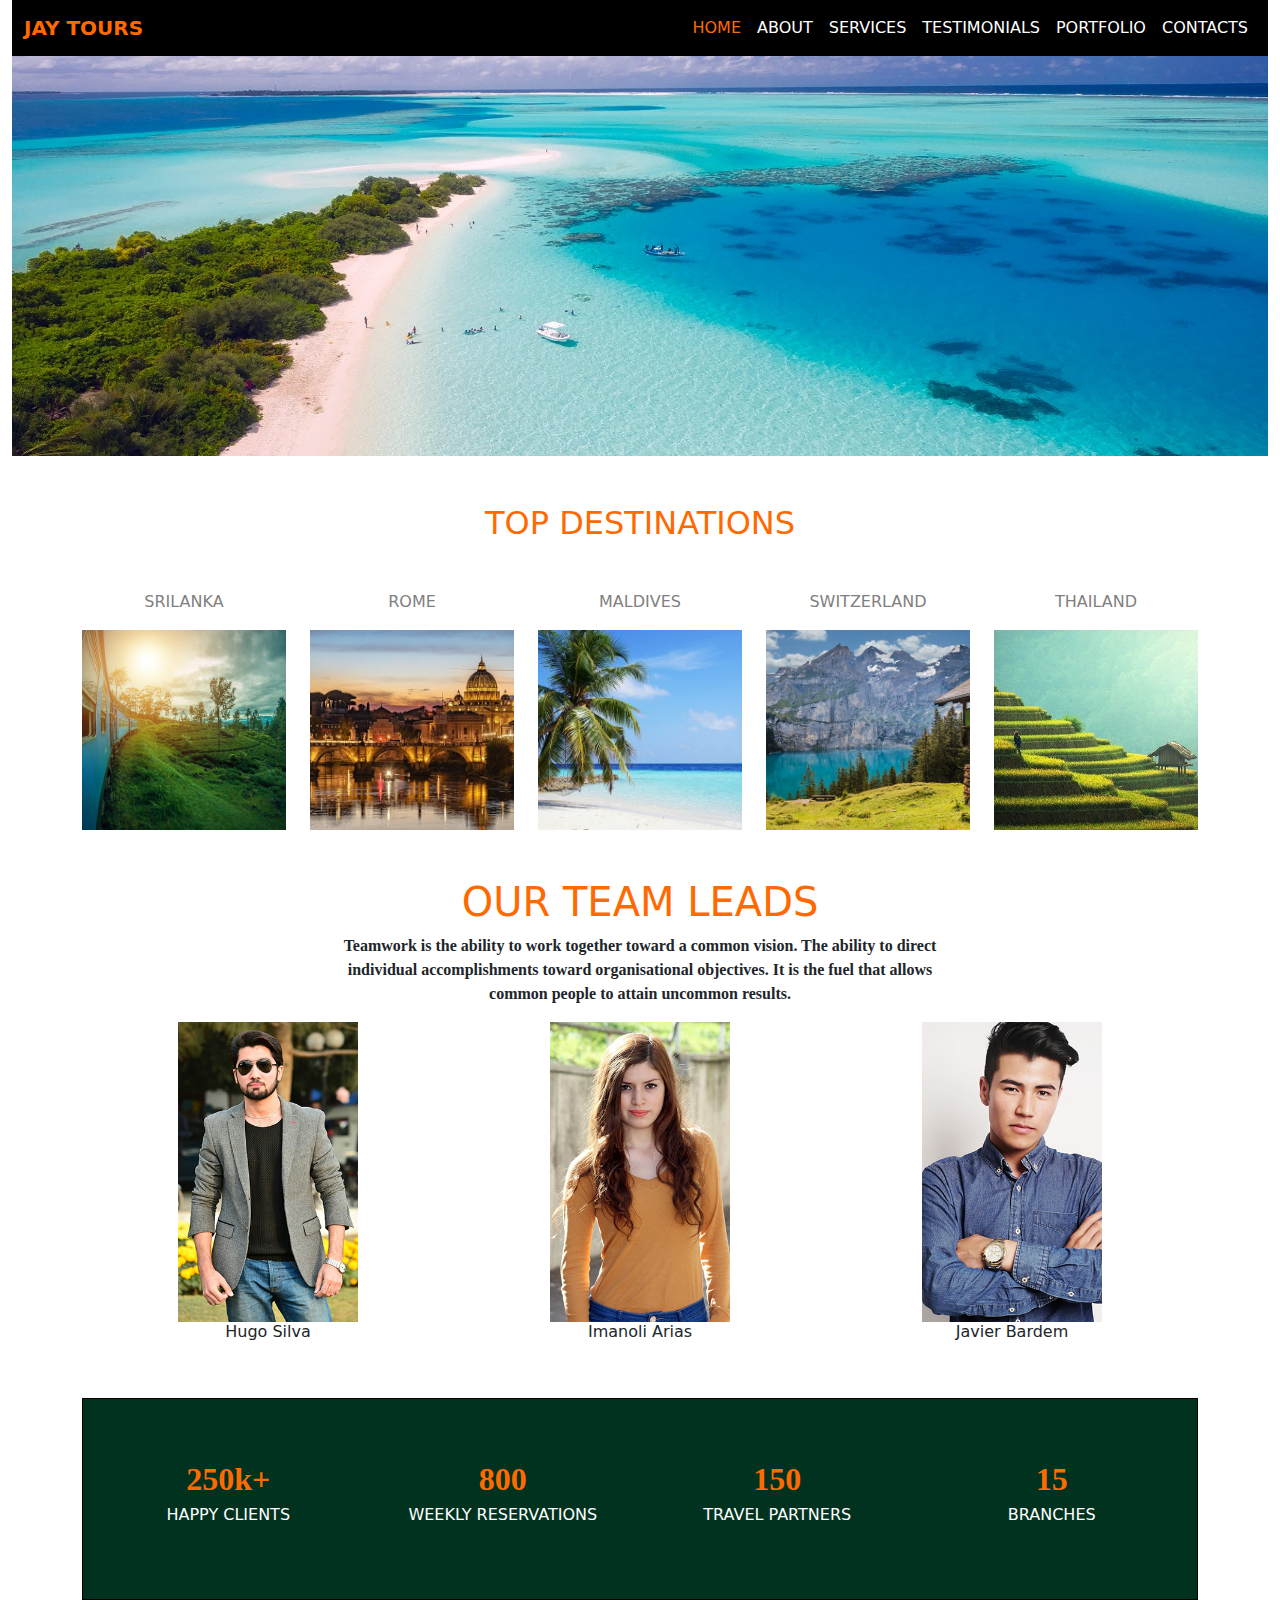
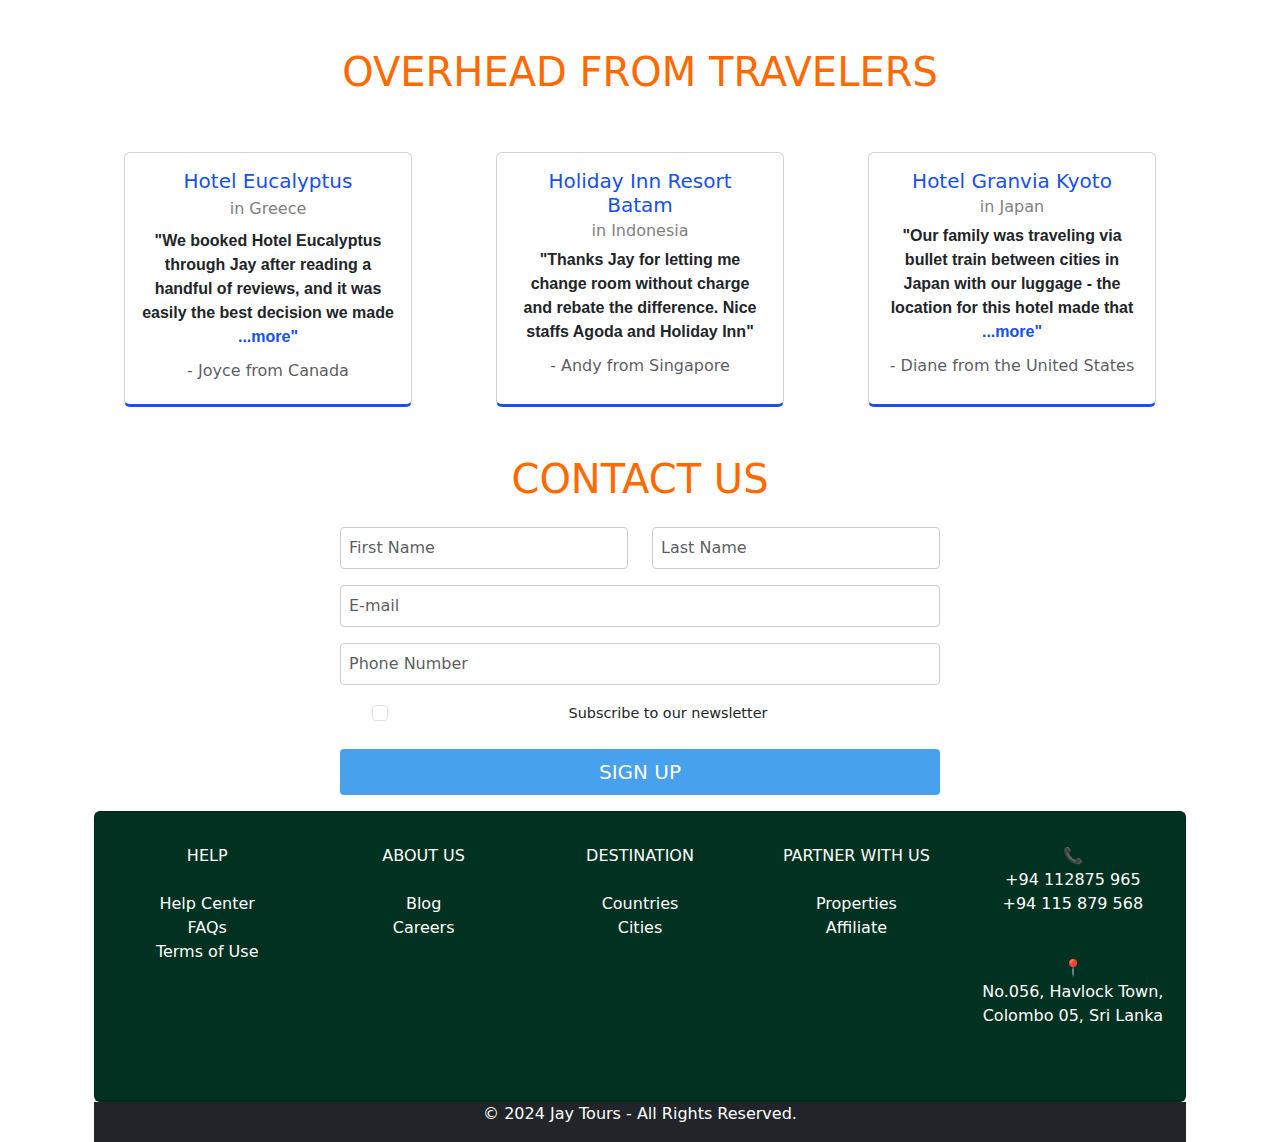
<file: index.html>
<!doctype html>
<html lang="en">
  <head>
    <meta charset="utf-8">
    <meta name="viewport" content="width=device-width, initial-scale=1">
    <title>Assigenment</title>
    <link href="https://cdn.jsdelivr.net/npm/bootstrap@5.3.3/dist/css/bootstrap.min.css" rel="stylesheet" integrity="sha384-QWTKZyjpPEjISv5WaRU9OFeRpok6YctnYmDr5pNlyT2bRjXh0JMhjY6hW+ALEwIH" crossorigin="anonymous">
    <link rel="stylesheet" href="style.css">
  </head>
  <body>
    <div class="container-fluid">
      <div class="row">
          <div class="col-12">
              <nav class="navbar navbar-expand-lg bg-black"> 
                  <div class="container-fluid">
                      <a class="navbar-brand text-white" href="#"><span style="color: rgb(255, 106, 0) ;"><b>JAY TOURS</b></span></a>
                      <button class="navbar-toggler" type="button" data-bs-toggle="collapse" data-bs-target="#navbarNav" aria-controls="navbarNav" aria-expanded="false" aria-label="Toggle navigation">
                          <span class="navbar-toggler-icon"></span>
                      </button>
                      <div class="collapse navbar-collapse d-flex justify-content-end" id="navbarNav">
                          <ul class="navbar-nav">
                              <li class="nav-item">
                                  <a class="nav-link active text-white" aria-current="page" href="index.html"> <span style="color: rgb(255, 106, 0) ;">HOME</span></a>
                              </li>
                              <li class="nav-item">
                                  <a class="nav-link text-white" href="about.html">ABOUT</a>
                              </li>
                              <li class="nav-item">
                                  <a class="nav-link text-white" href="services.html">SERVICES</a>
                              </li>
                              <li class="nav-item">
                                  <a class="nav-link text-white" href="testimonials.html">TESTIMONIALS</a>
                              </li>
                              <li class="nav-item">
                                  <a class="nav-link text-white" href="portfolio.html">PORTFOLIO</a>
                              </li>
                              <li class="nav-item">
                                  <a class="nav-link text-white" href="#">CONTACTS</a>
                              </li>
                          </ul>
                      </div>
                  </div>
              </nav>
          </div>
      </div>
  </div>

  <div class="container-fluid">
    <div class="row">
        <div class="col-md-12 image-container">
            <img src="Images/main.jpg" class="img-fluid" style="max-height: 400px; width: 100%; object-fit: cover;">
        </div>
    </div>
</div>

<div class="container mt-5 ">
  <h2 class="text-center"><span style="color: rgb(255, 106, 0)">TOP DESTINATIONS</span></h2>
  <div class="row text-center mt-5">
      <div class="col " class="destination-col">
          <p><span style="color: grey;">SRILANKA </span> </p>
          <img src="Images/Top Destinations/Sri Lanka.jpg" class="destination-img" class="img-fluid" alt="Sri Lanka">
         
      </div>

      <div class="col" class="destination-col">
        <p><span style="color: grey;">ROME</span> </p>
          <img src="Images/Top Destinations/Rome.jpg" class="destination-img" class="img-fluid" alt="Rome">
          
      </div>

      <div class="col" class="destination-col">
        <p><span style="color: grey;">MALDIVES</span> </p>
          <img src="Images/Top Destinations/Maldives.jpg" class="destination-img" class="img-fluid" alt="Maldives">
          
      </div>

      <div class="col" class="destination-col">
        <p><span style="color: grey;">SWITZERLAND</span> </p>
          <img src="Images/Top Destinations/Switzerland.jpg" class="destination-img" class="img-fluid" alt="Switzerland">
          
      </div>

      <div class="col" class="destination-col">
        <p><span style="color: grey;">THAILAND</span> </p>
          <img src="Images/Top Destinations/Thailand.jpg" class="destination-img"class="img-fluid" alt="Thailand">
          
  </div>
</div>

<div class="container mt-5">
  <h1 class="text-center"><span style="color: rgb(255, 106, 0)">OUR TEAM LEADS</span></h1>
  <p class="text-center"> <span style="font-family:'Times New Roman', Times, serif ;"> <b> Teamwork is the ability to work together toward a common vision. The ability to direct <br> individual accomplishments toward organisational objectives. It is the fuel that allows <br> common people to attain uncommon results. </b></p> </span>

  <div class="row text-center">
    <div class="col-4">
      <img src="Images/Team Leaders/Hugo Silva.jpg" height="300px">
      <h6>Hugo Silva</h6>
    </div>

    <div class="col-4">
      <img src="Images/Team Leaders/Imanoli Arias.jpg"  height="300px">
      <h6>Imanoli Arias</h6>
    </div>

    <div class="col-4">
      <img src="Images/Team Leaders/Javier Bardem.jpg"  height="300px">
      <h6>Javier Bardem</h6>
    </div>
  </div>

</div>

<div class="container-fluid mt-5">
  <div class="row border border-black p-2 mb-2" style="background-color: #013220;" >
        <div class="col-3 mt-5 mb-5" >
          <p class="text-center"><span style="color: rgb(255, 106, 0); font-family:serif, sans-serif; font-size:xx-large;" ;><b>250k+</b> </span> <br>
            <span style="color: white;">HAPPY CLIENTS </span></p>
        </div>
        <div class="col-3 mt-5 mb-5">
          <p class="text-center"><span style="color: rgb(255, 106, 0); font-family:serif, sans-serif; font-size:xx-large;" ;> <b>800</b></span><br>
            <span style="color: white;">WEEKLY RESERVATIONS </span> </p>
        </div>
        <div class="col-3 mt-5 mb-5">
          <p class="text-center"><span style="color: rgb(255, 106, 0); font-family:serif, sans-serif; font-size:xx-large;" ;><b>150</b> </span> <br>
            <span style="color: white;">TRAVEL PARTNERS </span> </p>
        </div>
        <div class="col-3 mt-5 mb-5">
          <p class="text-center"><span style="color: rgb(255, 106, 0); font-family:serif, sans-serif; font-size:xx-large;" ;><b>15 </b></span> <br>
          <span style="color: white;">BRANCHES </span> </p>
        </div>
    
  </div>

</div>

<div class="container mt-5">
  <div class="row text-center">
    <h1><span style="color: rgb(255, 106, 0);">OVERHEAD FROM TRAVELERS</span></h1>

    <div class="col-md-4 d-flex justify-content-center mt-5">
      <div class="card" style="width: 18rem; border-bottom: 3px solid rgb(23, 80, 235);">
        <div class="card-body text-center">
          <h5 class="card-title"><span style="color: rgb(23, 80, 235);">Hotel Eucalyptus</span></h5>
          <p class="card-subtitle mb-2 text-body-secondary"><span style="color: grey;">in Greece</span></p>
          <p class="card-text"><span style="font-family: 'Gill Sans', 'Gill Sans MT', Calibri, 'Trebuchet MS', sans-serif;"><b>"We booked Hotel Eucalyptus<br> through Jay after reading a<br> handful of reviews, and it was<br> easily the best decision we made<br> <span style="color: rgb(23, 80, 235);">...more"</span></b></span></p>
          <h6 class="card-subtitle mb-2 text-body-secondary">- Joyce from Canada</h6>
        </div>
      </div>
    </div>

    <div class="col-md-4 d-flex justify-content-center mt-5">
      <div class="card" style="width: 18rem; border-bottom: 3px solid rgb(23, 80, 235);">
        <div class="card-body text-center">
          <h5 class="card-title"><span style="color: rgb(23, 80, 235);">Holiday Inn Resort Batam</span></h5>
          <h6 class="card-subtitle mb-2 text-body-secondary"><span style="color: grey;">in Indonesia</span></h6>
          <p class="card-text"><span style="font-family: 'Gill Sans', 'Gill Sans MT', Calibri, 'Trebuchet MS', sans-serif;"><b>"Thanks Jay for letting me<br> change room without charge<br> and rebate the difference. Nice<br> staffs Agoda and Holiday Inn"</p> </b> </span>
          <h6 class="card-subtitle mb-2 text-body-secondary">- Andy from Singapore</h6>
        </div>
      </div>
    </div>

    <div class="col-md-4 d-flex justify-content-center mt-5">
      <div class="card" style="width: 18rem; border-bottom: 3px solid rgb(23, 80, 235);">
        <div class="card-body text-center">
          <h5 class="card-title"><span style="color: rgb(23, 80, 235);">Hotel Granvia Kyoto</span></h5>
          <h6 class="card-subtitle mb-2 text-body-secondary"><span style="color: grey;">in Japan</span></h6>
          <p class="card-text"><span style="font-family: 'Gill Sans', 'Gill Sans MT', Calibri, 'Trebuchet MS', sans-serif;"><b>"Our family was traveling via<br> bullet train between cities in<br> Japan with our luggage - the<br> location for this hotel made that<br> <span style="color: rgb(23, 80, 235);">...more"</span></b></span></p> 
          <h6 class="card-subtitle mb-2 text-body-secondary">- Diane from the United States</h6>
        </div>
      </div>
    </div>

  </div>
</div>


<div class="container-fluid mt-5">
  <div class="row text-center">
    <h1 class="text-center"><span style="color: rgb(255, 106, 0);">CONTACT US</span></h1>
    <div class="col-12 mt-3">
      <form id="contactForm" onsubmit="return validateForm()">
        <div class="row">
          <div class="col-md-6">
            <input type="text" id="fname" name="fname" placeholder="First Name" class="form-control mb-3">
          </div>
          <div class="col-md-6">
            <input type="text" id="lname" name="lname" placeholder="Last Name" class="form-control mb-3">
          </div>
        </div>
        <input type="email" id="email" name="email" placeholder="E-mail" class="form-control mb-3">
        <input type="text" id="phone" name="phone" placeholder="Phone Number" class="form-control mb-3">
        
        <div class="form-check text-center mt-3">
          <input type="checkbox" class="form-check-input mx-2" id="subscribeCheck">
          <label class="form-check-label" for="subscribeCheck">Subscribe to our newsletter</label>
        </div> 
        
        <div class="text-center mt-4">
          <input type="submit" value="SIGN UP" class="btn btn-primary btn-lg">
        </div>
      </form>
    </div>
  </div>
</div>




<div class="container text-center">
  <div class="row">
    <div class="col">
      <div class="card text-white"  style="background-color: #013220;">
        <div class="card-header">
          <div class="row">
            <div class="col mb-3 mt-4">
              <p>HELP <br> <br>
                Help Center <br>
                FAQs <br>
                Terms of Use <br>      
              </p>   
            </div>

            <div class="col mb-3 mt-4">
              <p>ABOUT US  <br> <br> 
                Blog  <br>
                Careers 
              </p>
            </div>

            <div class="col mb-3 mt-4">
              <p>DESTINATION <br> <br>
                Countries <br>
                Cities
              </p>
            </div>
        
            <div class="col mb-3 mt-4">
              <p>PARTNER WITH US <br> <br>
                Properties <br> 
                Affiliate <br> 
              </p>     
            </div>

            <div class="col mb-3 mt-4 mb-5">
              <p> &#128222; <br>
                +94 112875 965 <br>
                +94 115 879 568</p>
              <br> 
              <p> &#128205; <br>
                No.056,
                Havlock Town,
                Colombo 05,
                Sri Lanka
              </p>
            </div>
          </div> 
        </div> 
      </div> 
    </div> 
  </div> 
</div> 


<div class="container text-center">
  <div class="row">
    <div class="col">
      <div class="card-body bg-dark text-white">
        <div class="card-header">
          <div class="row">
            <p>&copy; 2024 Jay Tours - All Rights Reserved.</p>
          </div>
        </div> 
      </div> 
    </div> 
  </div> 
</div> 
</div> 

    
    <script src="https://cdn.jsdelivr.net/npm/bootstrap@5.3.3/dist/js/bootstrap.bundle.min.js" integrity="sha384-YvpcrYf0tY3lHB60NNkmXc5s9fDVZLESaAA55NDzOxhy9GkcIdslK1eN7N6jIeHz" crossorigin="anonymous"></script>
    <script>
      function validateForm() {
        
        var fname = document.getElementById("fname").value;
        var lname = document.getElementById("lname").value;
        var email = document.getElementById("email").value;
        var phone = document.getElementById("phone").value;
       
        if (fname == "") {
          alert("First Name must be filled out");
          return false;
        }
      
   
        if (lname == "") {
          alert("Last Name must be filled out");
          return false;
        }
      
        if (!email.match(emailPattern)) {
          alert("Please enter a valid email address");
          return false;
        }
      
    
        if (!phone.match(phonePattern)) {
          alert("Please enter a valid 10-digit phone number");
          return false;
        }
      
        return true; 
      }
      </script>
  </body>
</html>
</file>
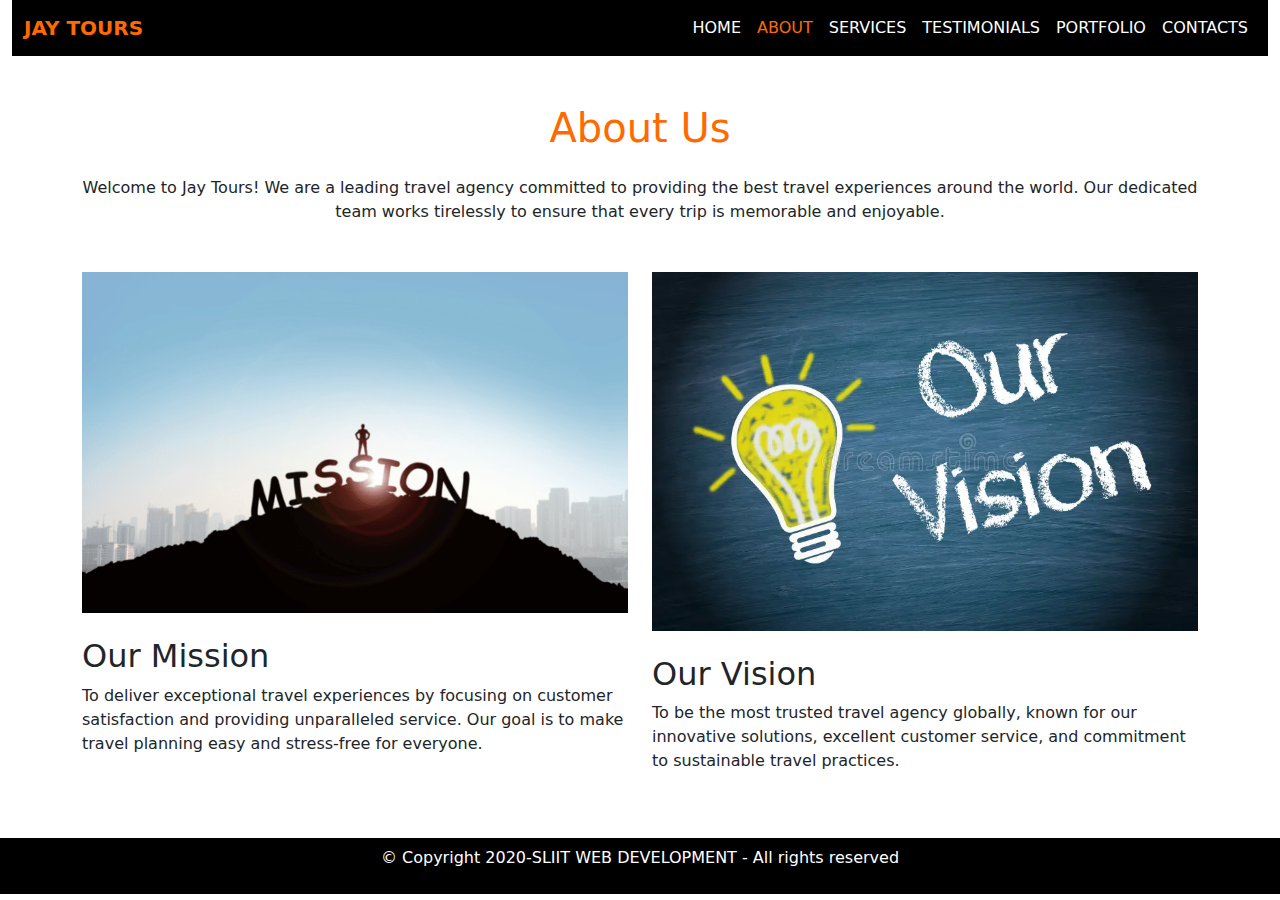
<file: about.html>
<!doctype html>
<html lang="en">
<head>
    <meta charset="utf-8">
    <meta name="viewport" content="width=device-width, initial-scale=1">
    <title>About Us - Jay Tours</title>
    <link href="https://cdn.jsdelivr.net/npm/bootstrap@5.3.3/dist/css/bootstrap.min.css" rel="stylesheet" integrity="sha384-QWTKZyjpPEjISv5WaRU9OFeRpok6YctnYmDr5pNlyT2bRjXh0JMhjY6hW+ALEwIH" crossorigin="anonymous">
    <link rel="stylesheet" href="style.css">
</head>
<body>
    <div class="container-fluid">
        <div class="row">
            <div class="col-12">
                <nav class="navbar navbar-expand-lg bg-black"> 
                    <div class="container-fluid">
                        <a class="navbar-brand text-white" href="#"><span style="color: rgb(255, 106, 0) ;"><b>JAY TOURS</b></span></a>
                        <button class="navbar-toggler" type="button" data-bs-toggle="collapse" data-bs-target="#navbarNav" aria-controls="navbarNav" aria-expanded="false" aria-label="Toggle navigation">
                            <span class="navbar-toggler-icon"></span>
                        </button>
                        <div class="collapse navbar-collapse d-flex justify-content-end" id="navbarNav">
                            <ul class="navbar-nav">
                                <li class="nav-item">
                                    <a class="nav-link active text-white" aria-current="page" href="index.html">HOME</a>
                                </li>
                                <li class="nav-item">
                                    <a class="nav-link active text-white" aria-current="page" href="about.html"><span style="color: rgb(255, 106, 0) ;">ABOUT</span></a>
                                </li>
                                <li class="nav-item">
                                    <a class="nav-link text-white" href="services.html">SERVICES</a>
                                </li>
                                <li class="nav-item">
                                    <a class="nav-link text-white" href="testimonials.html">TESTIMONIALS</a>
                                </li>
                                <li class="nav-item">
                                    <a class="nav-link text-white" href="portfolio.html">PORTFOLIO</a>
                                </li>
                                <li class="nav-item">
                                    <a class="nav-link text-white" href="#">CONTACTS</a>
                                </li>
                            </ul>
                        </div>
                    </div>
                </nav>
            </div>
        </div>
    </div>
  
    
    <div class="container mt-5">
        <h1 class="text-center"><span style="color: rgb(255, 106, 0);">About Us</span></h1>
        <p class="text-center mt-4">Welcome to Jay Tours! We are a leading travel agency committed to providing the best travel experiences around the world. Our dedicated team works tirelessly to ensure that every trip is memorable and enjoyable.</p>
        
        <div class="row mt-5">
            <div class="col-md-6">
                <img src="Images/about_servies/mission.png" class="img-fluid mb-4" alt="Mission Image"> <br>
                <h2>Our Mission</h2>
                <p>To deliver exceptional travel experiences by focusing on customer satisfaction and providing unparalleled service. Our goal is to make travel planning easy and stress-free for everyone.</p>
            </div>
            <div class="col-md-6">
                <img src="Images/about_servies/vision.jpg" class="img-fluid mb-4" alt="Vision Image">
                <h2>Our Vision</h2>
                <p>To be the most trusted travel agency globally, known for our innovative solutions, excellent customer service, and commitment to sustainable travel practices.</p>
            </div>
        </div>
    </div>

    <div class="container-fluid mt-5 text-center bg-black text-white">
        <div class="row border-top border-white p-2">
            <div class="col">
                <p>&copy; Copyright 2020-SLIIT WEB DEVELOPMENT - All rights reserved</p>
            </div>
        </div>
    </div>

    <script src="https://cdn.jsdelivr.net/npm/bootstrap@5.3.3/dist/js/bootstrap.bundle.min.js" integrity="sha384-YvpcrYf0tY3lHB60NNkmXc5s9fDVZLESaAA55NDzOxhy9GkcIdslK1eN7N6jIeHz" crossorigin="anonymous"></script>
</body>
</html>
</file>
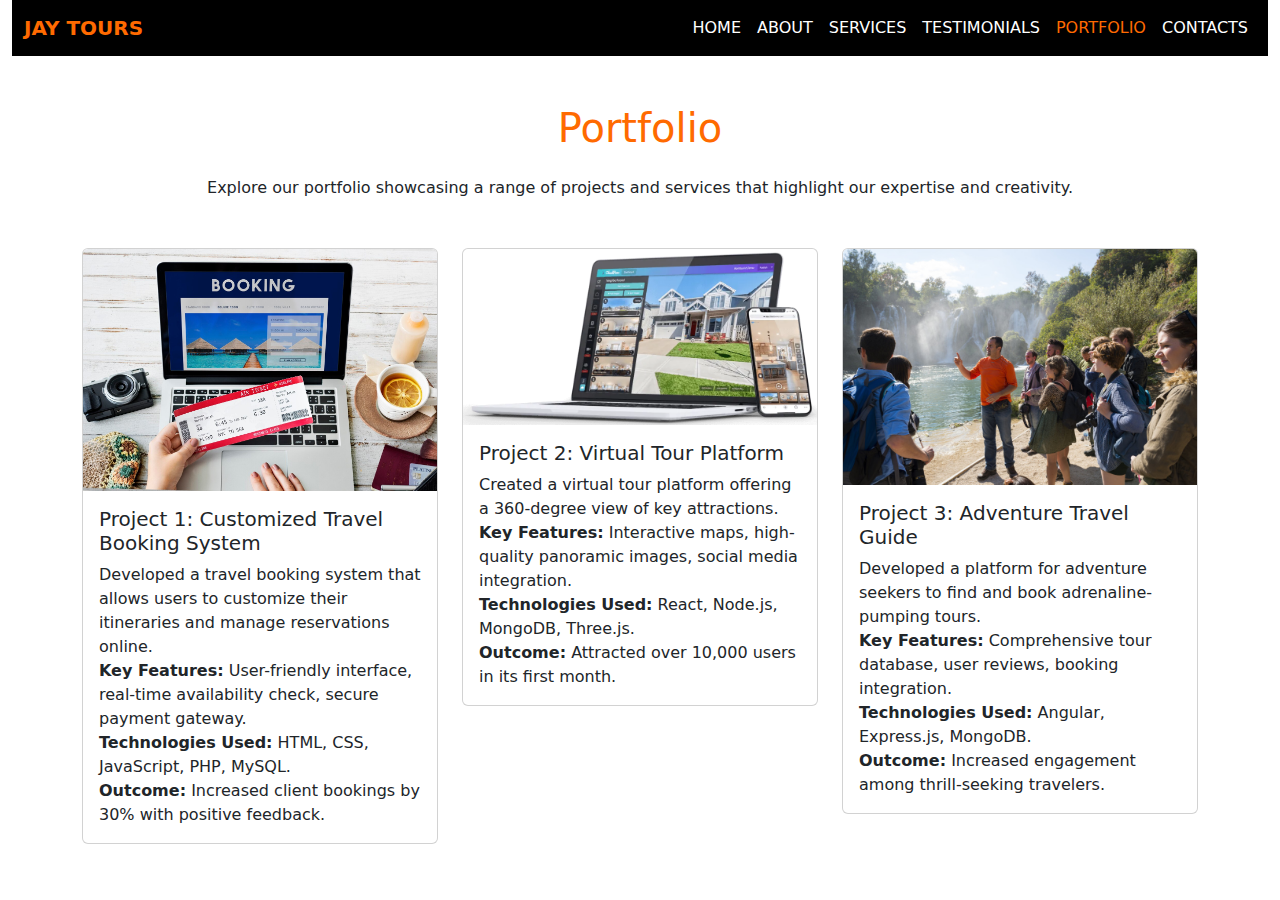
<file: portfolio.html>
<!doctype html>
<html lang="en">
<head>
    <meta charset="utf-8">
    <meta name="viewport" content="width=device-width, initial-scale=1">
    <title>Portfolio - Jay Tours</title>
    <link href="https://cdn.jsdelivr.net/npm/bootstrap@5.3.3/dist/css/bootstrap.min.css" rel="stylesheet" integrity="sha384-QWTKZyjpPEjISv5WaRU9OFeRpok6YctnYmDr5pNlyT2bRjXh0JMhjY6hW+ALEwIH" crossorigin="anonymous">
    <link rel="stylesheet" href="style.css">
</head>
<body>
    <div class="container-fluid">
        <div class="row">
            <div class="col-12">
                <nav class="navbar navbar-expand-lg bg-black"> 
                    <div class="container-fluid">
                        <a class="navbar-brand text-white" href="#"><span style="color: rgb(255, 106, 0);"><b>JAY TOURS</b></span></a>
                        <button class="navbar-toggler" type="button" data-bs-toggle="collapse" data-bs-target="#navbarNav" aria-controls="navbarNav" aria-expanded="false" aria-label="Toggle navigation">
                            <span class="navbar-toggler-icon"></span>
                        </button>
                        <div class="collapse navbar-collapse d-flex justify-content-end" id="navbarNav">
                            <ul class="navbar-nav">
                                <li class="nav-item">
                                    <a class="nav-link active text-white" aria-current="page" href="index.html"> HOME</a>
                                </li>
                                <li class="nav-item">
                                    <a class="nav-link text-white" href="about.html">ABOUT</a>
                                </li>
                                <li class="nav-item">
                                    <a class="nav-link text-white" href="services.html">SERVICES</a>
                                </li>
                                <li class="nav-item">
                                    <a class="nav-link text-white" href="testimonials.html">TESTIMONIALS</a>
                                </li>
                                <li class="nav-item">
                                    <a class="nav-link text-white" href="portfolio.html"><span style="color: rgb(255, 106, 0);">PORTFOLIO</span></a>
                                </li>
                                <li class="nav-item">
                                    <a class="nav-link text-white" href="#">CONTACTS</a>
                                </li>
                            </ul>
                        </div>
                    </div>
                </nav>
            </div>
        </div>
    </div>

    <div class="container mt-5">
        <h1 class="text-center"><span style="color: rgb(255, 106, 0);">Portfolio</span></h1>
        <p class="text-center mt-4">Explore our portfolio showcasing a range of projects and services that highlight our expertise and creativity.</p>
        
        <div class="row mt-5">
            <div class="col-md-4 mb-4">
                <div class="card">
                    <img src="Images/about_servies/Customized Travel Booking System.jpeg" class="card-img-top" alt="Project 1">
                    <div class="card-body">
                        <h5 class="card-title">Project 1: Customized Travel Booking System</h5>
                        <p class="card-text">
                            Developed a travel booking system that allows users to customize their itineraries and manage reservations online.
                            <br><strong>Key Features:</strong> User-friendly interface, real-time availability check, secure payment gateway.
                            <br><strong>Technologies Used:</strong> HTML, CSS, JavaScript, PHP, MySQL.
                            <br><strong>Outcome:</strong> Increased client bookings by 30% with positive feedback.
                        </p>
                    </div>
                </div>
            </div>
            <div class="col-md-4 mb-4">
                <div class="card">
                    <img src="Images/about_servies/Virtual Tour Platform.webp" class="card-img-top" alt="Project 2">
                    <div class="card-body">
                        <h5 class="card-title">Project 2: Virtual Tour Platform</h5>
                        <p class="card-text">
                            Created a virtual tour platform offering a 360-degree view of key attractions.
                            <br><strong>Key Features:</strong> Interactive maps, high-quality panoramic images, social media integration.
                            <br><strong>Technologies Used:</strong> React, Node.js, MongoDB, Three.js.
                            <br><strong>Outcome:</strong> Attracted over 10,000 users in its first month.
                        </p>
                    </div>
                </div>
            </div>
            <div class="col-md-4 mb-4">
                <div class="card">
                    <img src="Images/about_servies/Adventure Travel Guide.jpg" class="card-img-top" alt="Project 3">
                    <div class="card-body">
                        <h5 class="card-title">Project 3: Adventure Travel Guide</h5>
                        <p class="card-text">
                            Developed a platform for adventure seekers to find and book adrenaline-pumping tours.
                            <br><strong>Key Features:</strong> Comprehensive tour database, user reviews, booking integration.
                            <br><strong>Technologies Used:</strong> Angular, Express.js, MongoDB.
                            <br><strong>Outcome:</strong> Increased engagement among thrill-seeking travelers.
                        </p>
                    </div>
                </div>
            </div>
        </div>
    </div>


    <script src="https://cdn.jsdelivr.net/npm/bootstrap@5.3.3/dist/js/bootstrap.bundle.min.js" integrity="sha384-YvpcrYf0tY3lHB60NNkmXc5s9fDVZLESaAA55NDzOxhy9GkcIdslK1eN7N6jIeHz" crossorigin="anonymous"></script>
</body>
</html>
</file>
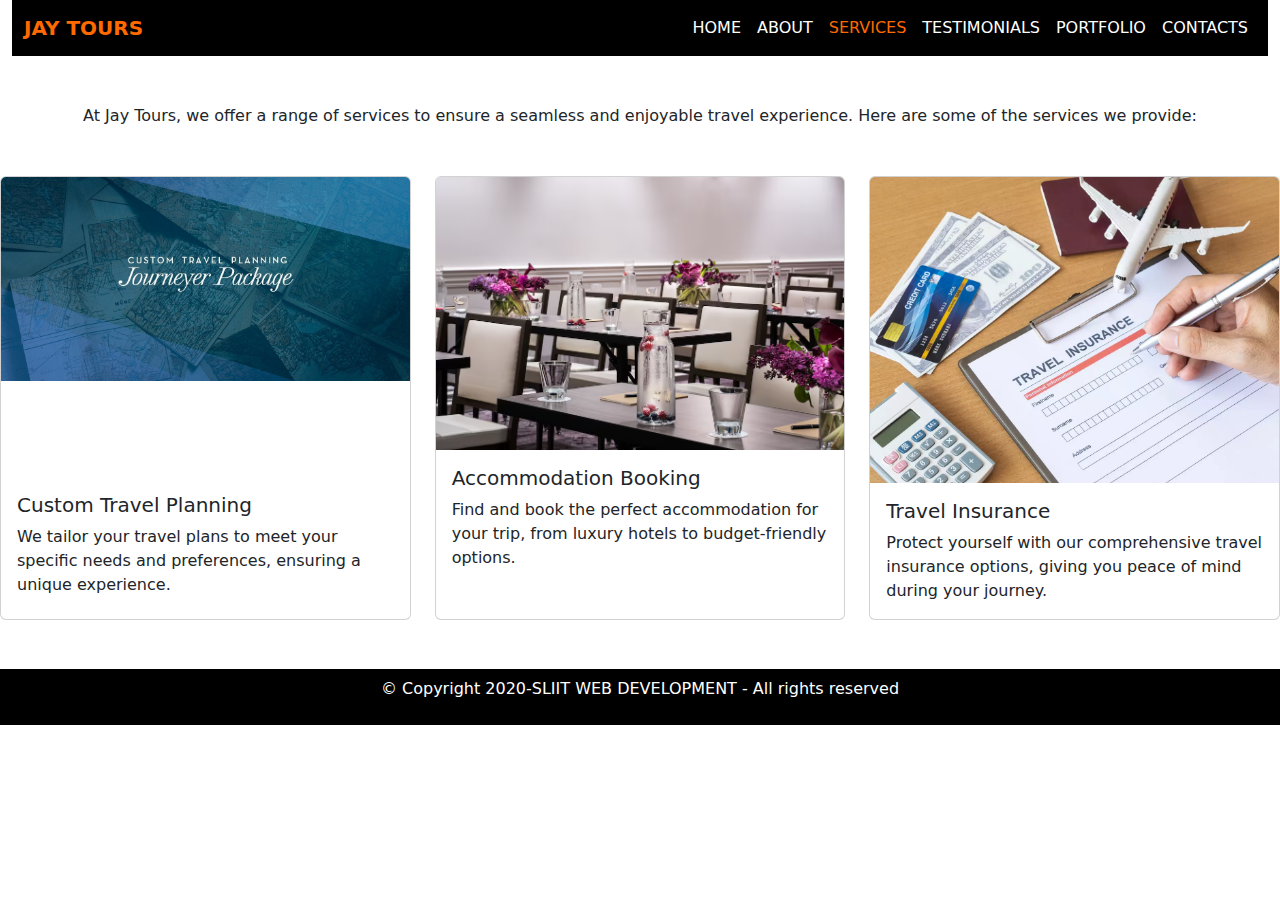
<file: services.html>
<!doctype html>
<html lang="en">
<head>
    <meta charset="utf-8">
    <meta name="viewport" content="width=device-width, initial-scale=1">
    <title>Services - Jay Tours</title>
    <link href="https://cdn.jsdelivr.net/npm/bootstrap@5.3.3/dist/css/bootstrap.min.css" rel="stylesheet" integrity="sha384-QWTKZyjpPEjISv5WaRU9OFeRpok6YctnYmDr5pNlyT2bRjXh0JMhjY6hW+ALEwIH" crossorigin="anonymous">
    <link rel="stylesheet" href="style.css">


    </style>
</head>
<body>
    <div class="container-fluid">
        <div class="row">
            <div class="col-12">
                <nav class="navbar navbar-expand-lg bg-black"> 
                    <div class="container-fluid">
                        <a class="navbar-brand text-white" href="#"><span style="color: rgb(255, 106, 0) ;"><b>JAY TOURS</b></span></a>
                        <button class="navbar-toggler" type="button" data-bs-toggle="collapse" data-bs-target="#navbarNav" aria-controls="navbarNav" aria-expanded="false" aria-label="Toggle navigation">
                            <span class="navbar-toggler-icon"></span>
                        </button>
                        <div class="collapse navbar-collapse d-flex justify-content-end" id="navbarNav">
                            <ul class="navbar-nav">
                                <li class="nav-item">
                                    <a class="nav-link active text-white" aria-current="page" href="index.html">HOME</a>
                                </li>
                                <li class="nav-item">
                                    <a class="nav-link text-white" href="about.html">ABOUT</a>
                                </li>
                                <li class="nav-item">
                                    <a class="nav-link text-white" href="services.html"><span style="color: rgb(255, 106, 0) ;"> SERVICES</span></a>
                                </li>
                                <li class="nav-item">
                                    <a class="nav-link text-white" href="testimonials.html">TESTIMONIALS</a>
                                </li>
                                <li class="nav-item">
                                    <a class="nav-link text-white" href="portfolio.html">PORTFOLIO</a>
                                </li>
                                <li class="nav-item">
                                    <a class="nav-link text-white" href="#">CONTACTS</a>
                                </li>
                            </ul>
                        </div>
                    </div>
                </nav>
            </div>
        </div>
    </div>
  

        <div class="container mt-5"></div>
            <p class="text-center mt-4">At Jay Tours, we offer a range of services to ensure a seamless and enjoyable travel experience. Here are some of the services we provide:</p>
            <div class="row mt-5">
                <div class="col-md-4 d-flex">
                    <div class="card h-100">
                        <img src="Images/about_servies/Custom-Travel-Planning-journeyer-ttl-1200x520px.jpg" class="card-img-top" alt="Service 1"> <br> <br> <br> <br>
                        <div class="card-body">
                            <h5 class="card-title">Custom Travel Planning</h5>
                            <p class="card-text">We tailor your travel plans to meet your specific needs and preferences, ensuring a unique experience.</p>
                        </div>
                    </div>
                </div>
                <div class="col-md-4 d-flex">
                    <div class="card h-100">
                        <img src="Images/about_servies/Accommodation Booking2.avif" class="card-img-top" alt="Service 2"
                        >
                        <div class="card-body">
                            <h5 class="card-title">Accommodation Booking</h5>
                            <p class="card-text">Find and book the perfect accommodation for your trip, from luxury hotels to budget-friendly options.</p>
                        </div>
                    </div>
                </div>
                <div class="col-md-4 d-flex">
                    <div class="card h-100">
                        <img src="Images/about_servies/Travel Insurance.cms" class="card-img-top" alt="Service 3">
                        <div class="card-body">
                            <h5 class="card-title">Travel Insurance</h5>
                            <p class="card-text">Protect yourself with our comprehensive travel insurance options, giving you peace of mind during your journey.</p>
                        </div>
                    </div>
                </div>
            </div>
        </div>
    
        <div class="container-fluid mt-5 text-center bg-black text-white">
            <div class="row border-top border-white p-2">
                <div class="col">
                    <p>&copy; Copyright 2020-SLIIT WEB DEVELOPMENT - All rights reserved</p>
                </div>
            </div>
        </div>
    
        <script src="https://cdn.jsdelivr.net/npm/bootstrap@5.3.3/dist/js/bootstrap.bundle.min.js" integrity="sha384-YvpcrYf0tY3lHB60NNkmXc5s9fDVZLESaAA55NDzOxhy9GkcIdslK1eN7N6jIeHz" crossorigin="anonymous"></script>
    </body>
    </html>
    

    <script src="https://cdn.jsdelivr.net/npm/bootstrap@5.3.3/dist/js/bootstrap.bundle.min.js" integrity="sha384-YvpcrYf0tY3lHB60NNkmXc5s9fDVZLESaAA55NDzOxhy9GkcIdslK1eN7N6jIeHz" crossorigin="anonymous"></script>
</body>
</html>
</file>
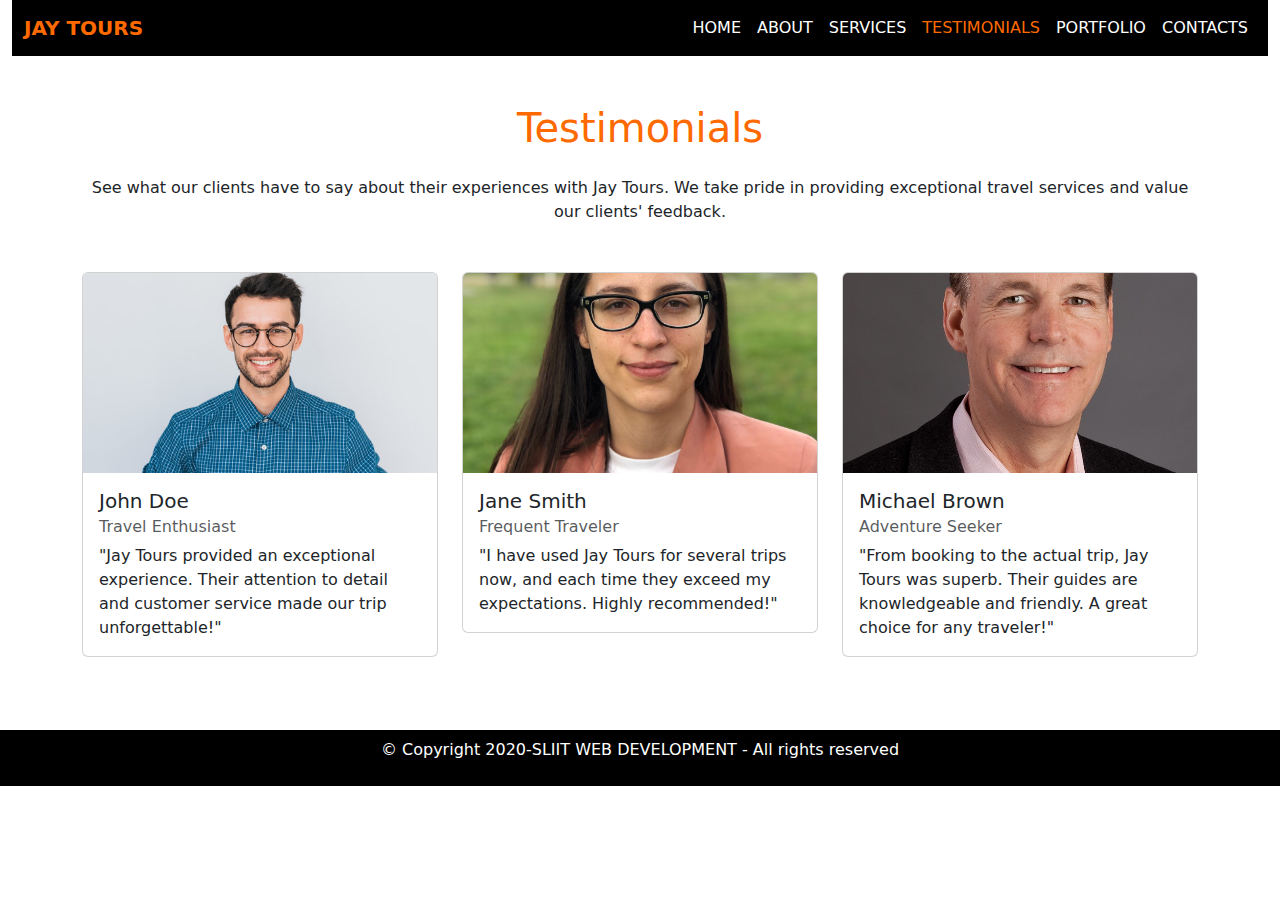
<file: testimonials.html>
<!doctype html>
<html lang="en">
<head>
    <meta charset="utf-8">
    <meta name="viewport" content="width=device-width, initial-scale=1">
    <title>Testimonials - Jay Tours</title>
    <link href="https://cdn.jsdelivr.net/npm/bootstrap@5.3.3/dist/css/bootstrap.min.css" rel="stylesheet" integrity="sha384-QWTKZyjpPEjISv5WaRU9OFeRpok6YctnYmDr5pNlyT2bRjXh0JMhjY6hW+ALEwIH" crossorigin="anonymous">
    <link rel="stylesheet" href="style.css">
</head>
<body>
    <div class="container-fluid">
        <div class="row">
            <div class="col-12">
                <nav class="navbar navbar-expand-lg bg-black"> 
                    <div class="container-fluid">
                        <a class="navbar-brand text-white" href="#"><span style="color: rgb(255, 106, 0) ;"><b>JAY TOURS</b></span></a>
                        <button class="navbar-toggler" type="button" data-bs-toggle="collapse" data-bs-target="#navbarNav" aria-controls="navbarNav" aria-expanded="false" aria-label="Toggle navigation">
                            <span class="navbar-toggler-icon"></span>
                        </button>
                        <div class="collapse navbar-collapse d-flex justify-content-end" id="navbarNav">
                            <ul class="navbar-nav">
                                <li class="nav-item">
                                    <a class="nav-link active text-white" aria-current="page" href="index.html">HOME</span></a>
                                </li>
                                <li class="nav-item">
                                    <a class="nav-link text-white" href="about.html">ABOUT</a>
                                </li>
                                <li class="nav-item">
                                    <a class="nav-link text-white" href="services.html">SERVICES</a>
                                </li>
                                <li class="nav-item">
                                    <a class="nav-link text-white" href="testimonials.html"><span style="color: rgb(255, 106, 0) ;">TESTIMONIALS</span></a>
                                </li>
                                <li class="nav-item">
                                    <a class="nav-link text-white" href="portfolio.html">PORTFOLIO</a>
                                </li>
                                <li class="nav-item">
                                    <a class="nav-link text-white" href="#">CONTACTS</a>
                                </li>
                            </ul>
                        </div>
                    </div>
                </nav>
            </div>
        </div>
    </div>

    <div class="container mt-5">
        <h1 class="text-center"><span style="color: rgb(255, 106, 0);">Testimonials</span></h1>
        <p class="text-center mt-4">See what our clients have to say about their experiences with Jay Tours. We take pride in providing exceptional travel services and value our clients' feedback.</p>
        
        <div class="row mt-5">
            <div class="col-md-4">
                <div class="card mb-4">
                    <img src="Images/about_servies/John Doe.jpg" class="card-img-top" alt="John Doe" style="width: 100%; height: 200px; object-fit: cover;">
                    <div class="card-body">
                        <h5 class="card-title">John Doe</h5>
                        <h6 class="card-subtitle mb-2 text-muted">Travel Enthusiast</h6>
                        <p class="card-text">"Jay Tours provided an exceptional experience. Their attention to detail and customer service made our trip unforgettable!"</p>
                    </div>
                </div>
            </div>
            <div class="col-md-4">
                <div class="card mb-4">
                    <img src="Images/about_servies/Jane Smith.jpg" class="card-img-top" alt="Jane Smith" style="width: 100%; height: 200px; object-fit: cover;">
                    <div class="card-body">
                        <h5 class="card-title">Jane Smith</h5>
                        <h6 class="card-subtitle mb-2 text-muted">Frequent Traveler</h6>
                        <p class="card-text">"I have used Jay Tours for several trips now, and each time they exceed my expectations. Highly recommended!"</p>
                    </div>
                </div>
            </div>
            <div class="col-md-4">
                <div class="card mb-4">
                    <img src="Images/about_servies/Michael Brown.jpg" class="card-img-top" alt="Michael Brown" style="width: 100%; height: 200px; object-fit: cover;">
                    <div class="card-body">
                        <h5 class="card-title">Michael Brown</h5>
                        <h6 class="card-subtitle mb-2 text-muted">Adventure Seeker</h6>
                        <p class="card-text">"From booking to the actual trip, Jay Tours was superb. Their guides are knowledgeable and friendly. A great choice for any traveler!"</p>
                    </div>
                </div>
            </div>
        </div>
    </div>

    <div class="container-fluid mt-5 text-center bg-black text-white">
        <div class="row border-top border-white p-2">
            <div class="col">
                <p>&copy; Copyright 2020-SLIIT WEB DEVELOPMENT - All rights reserved</p>
            </div>
        </div>
    </div>

    <script src="https://cdn.jsdelivr.net/npm/bootstrap@5.3.3/dist/js/bootstrap.bundle.min.js" integrity="sha384-YvpcrYf0tY3lHB60NNkmXc5s9fDVZLESaAA55NDzOxhy9GkcIdslK1eN7N6jIeHz" crossorigin="anonymous"></script>
</body>
</html>
</file>
<file: style.css>
.custom-image {
    width: 100%; 
    height: 100px; 
}

.destination-img {
    width: 100%; 
    height: 200px; 
    object-fit: cover; 

}

.destination-col {
    max-width: 20%; 
}

  
  .text-center {
    text-align: center;
  }
  
  form {
    max-width: 600px; 
    margin: auto; 
  }
  
  input[type="text"],
  input[type="email"],
  input[type="submit"] {
    width: 100%; 
    padding: 0.5rem; 
    margin-bottom: 1rem; 
    border-radius: 0.25rem; 
    border: 1px solid #ccc; 
  }
  
  input[type="submit"] {
    background-color: rgb(72, 161, 237); 
    color: #fff; 
    border: none; 
    cursor: pointer; 
  }
  
  input[type="submit"]:hover {
    background-color: #519de9; 
  }
  
  h1 {
    color: rgb(255, 106, 0); 
    text-align: center; 
  }
  
  .form-check-input {
    margin-right: 0.5rem; 
  }
  
  .form-check-label {
    font-size: 0.9rem; 
  }



.footer-colur{
    color:white;
}

.footer-colur, .container {
    margin-top: 0;
    padding-top: 0;
  }
</file>
